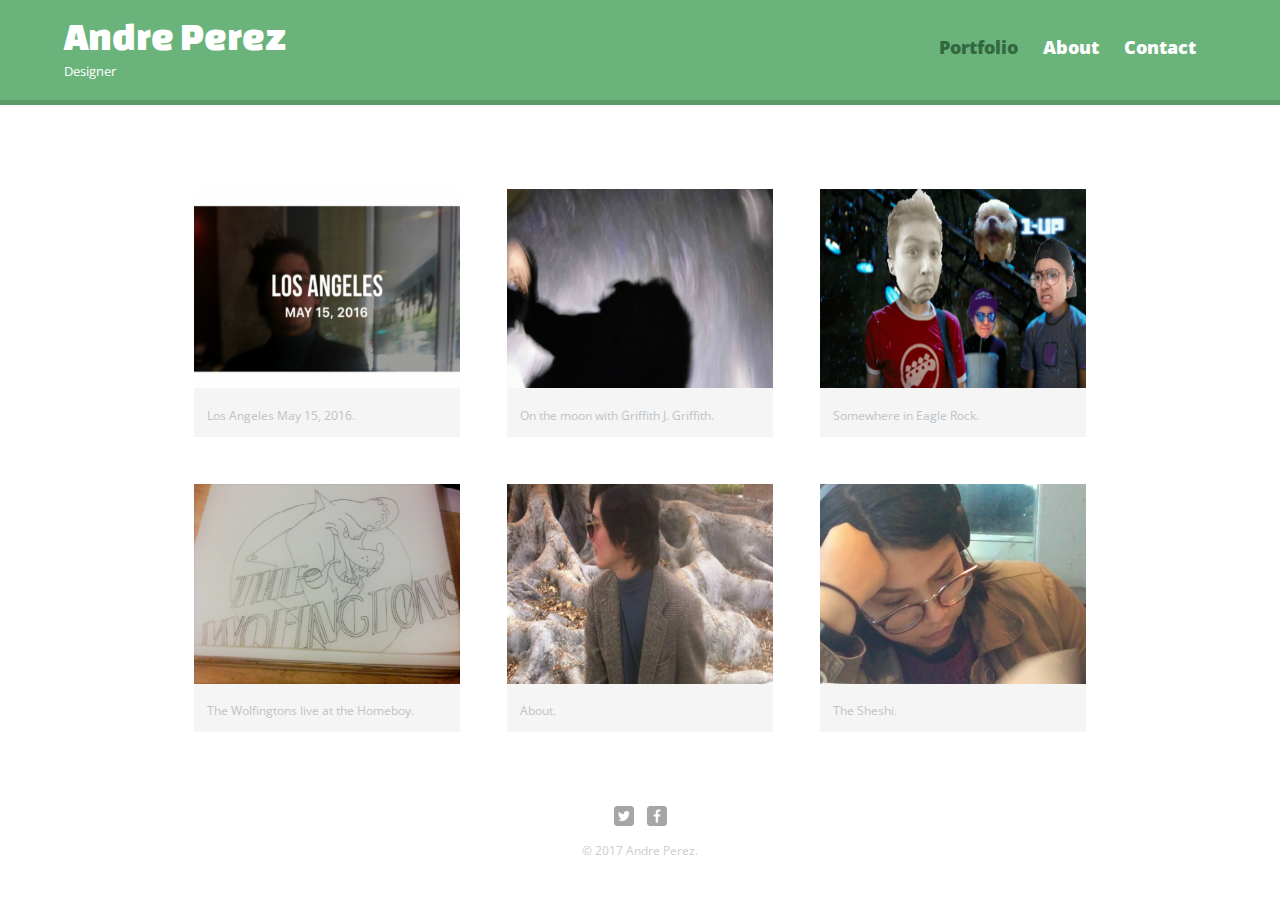
<file: index.html>
<!DOCTYPE html>
<html>
  <head>
    <meta charset="utf-8">
    <title>Andre Perez | Designer</title>
    <link rel="stylesheet" href="css/normalize.css">
    <link href="https://fonts.googleapis.com/css?family=Changa+One|Open+Sans" rel="stylesheet">
    <link rel="stylesheet" href="css/main.css">
    <link rel="stylesheet" href="css/responsive.css">
    <meta name="viewport" content="width=device/width, inital-scale=1.0">
  </head>
  <body>
    <header>
      <a href="index.html" id="logo">
        <h1>Andre Perez</h1>
        <h2>Designer</h2>
      </a>
      <nav>
        <ul>
          <li><a href="index.html" class="selected">Portfolio</a></li>
          <li><a href="about.html">About</a></li>
          <li><a href="contact.html">Contact</a></li>
        </ul>
      </nav>
    </header>
    
    <div id="wrapper">
      
      <section>
        
        <ul  id="gallery">
          
          <li>
            <a href="img/IMG-011.jpg">
              <img src="img/IMG-011.jpg" alt="">
              <p>Los Angeles May 15, 2016.</p>
            </a>
          </li>
          
          <li>
            <a href="img/IMG-012.jpg">
              <img src="img/IMG-012.jpg" alt="">
              <p>On the moon with Griffith J. Griffith.</p>
            </a>
          </li>
          
          <li>
            <a href="img/IMG-013.jpg">
              <img src="img/IMG-013.jpg" alt="">
              <p>Somewhere in Eagle Rock.</p>
            </a>
          </li>
          
          <li>
            <a href="img/IMG-014.jpg">
              <img src="img/IMG-014.jpg" alt="">
              <p>The Wolfingtons live at the Homeboy.</p>
            </a>
          </li>
          
          <li>
            <a href="img/IMG-015.jpg">
              <img src="img/IMG-015.jpg" alt="">
              <p>About.</p>
            </a>
          </li>
          
          <li>
            <a href="img/IMG-006.jpg">
              <img src="img/IMG-006.jpg" alt="">
              <p>The Sheshi.</p>
            </a>
          </li>
          
        </ul>
    
      </section>
      
      <footer>
        <a href="http://twitter.com/andreperez1101"><img src="img/twitter-wrap.png" alt="Twitter logo" class="social-icon"></a>
        <a href="http://facebook.com/100001254269018"><img src="img/facebook-wrap.png" alt="Facebook logo" class="social-icon"></a>
        <p>&copy; 2017 Andre Perez.</p>
      </footer>
      
    </div>
    
  </body>
</html>
</file>
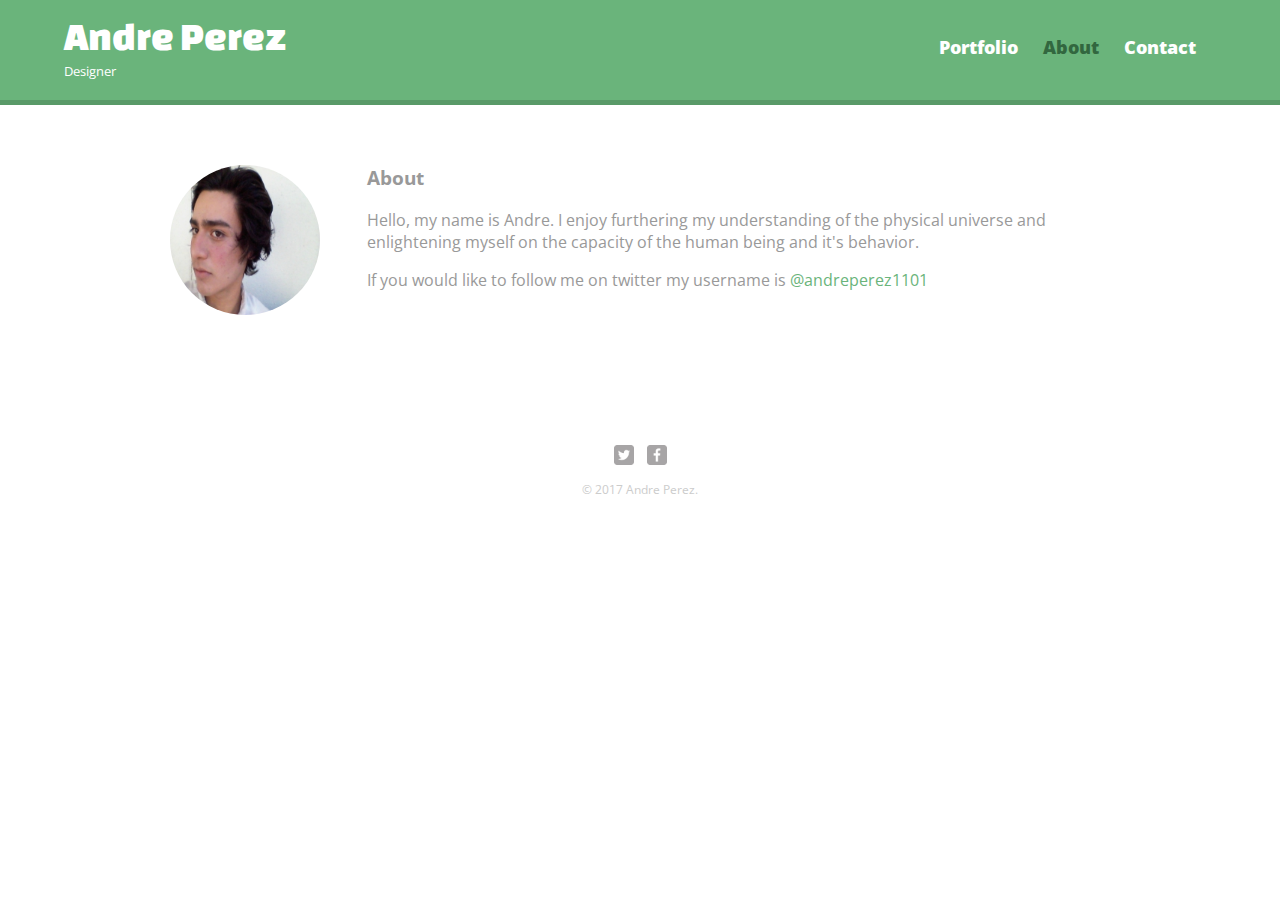
<file: about.html>
<!DOCTYPE html>
<html>
  <head>
    <meta charset="utf-8">
    <title>Andre Perez | Designer</title>
    <link rel="stylesheet" href="css/normalize.css">
    <link href="https://fonts.googleapis.com/css?family=Changa+One|Open+Sans" rel="stylesheet">
    <link rel="stylesheet" href="css/main.css">
    <link rel="stylesheet" href="css/responsive.css">
    <meta name="viewport" content="width=device/width, inital-scale=1.0">
  </head>
  <body>
    <header>
      <a href="index.html" id="logo">
        <h1>Andre Perez</h1>
        <h2>Designer</h2>
      </a>
      <nav>
        <ul>
          <li><a href="index.html" >Portfolio</a></li>
          <li><a href="about.html" class="selected">About</a></li>
          <li><a href="contact.html">Contact</a></li>
        </ul>
      </nav>
    </header>
    
    <div id="wrapper">
      
      <section>
        <img src="img/IMG-0001.jpg" alt="photograph of Andre Perez" class="profile-photo">
        <h3>About</h3>
        <p> Hello, my name is Andre. I enjoy furthering my understanding of the physical universe and enlightening myself on the capacity of the human being and it's behavior.</p>
        <p>If you would like to follow me on twitter my username is <a href="http://twitter.com/andreperez1101">@andreperez1101</a></p>
      </section>
      
      <footer>
        <a href="http://twitter.com/andreperez1101"><img src="img/twitter-wrap.png" alt="Twitter logo" class="social-icon"></a>
        <a href="http://facebook.com/100001254269018"><img src="img/facebook-wrap.png" alt="Facebook logo" class="social-icon"></a>
        <p>&copy; 2017 Andre Perez.</p>
      </footer>
      
    </div>
    
  </body>
</html>
</file>
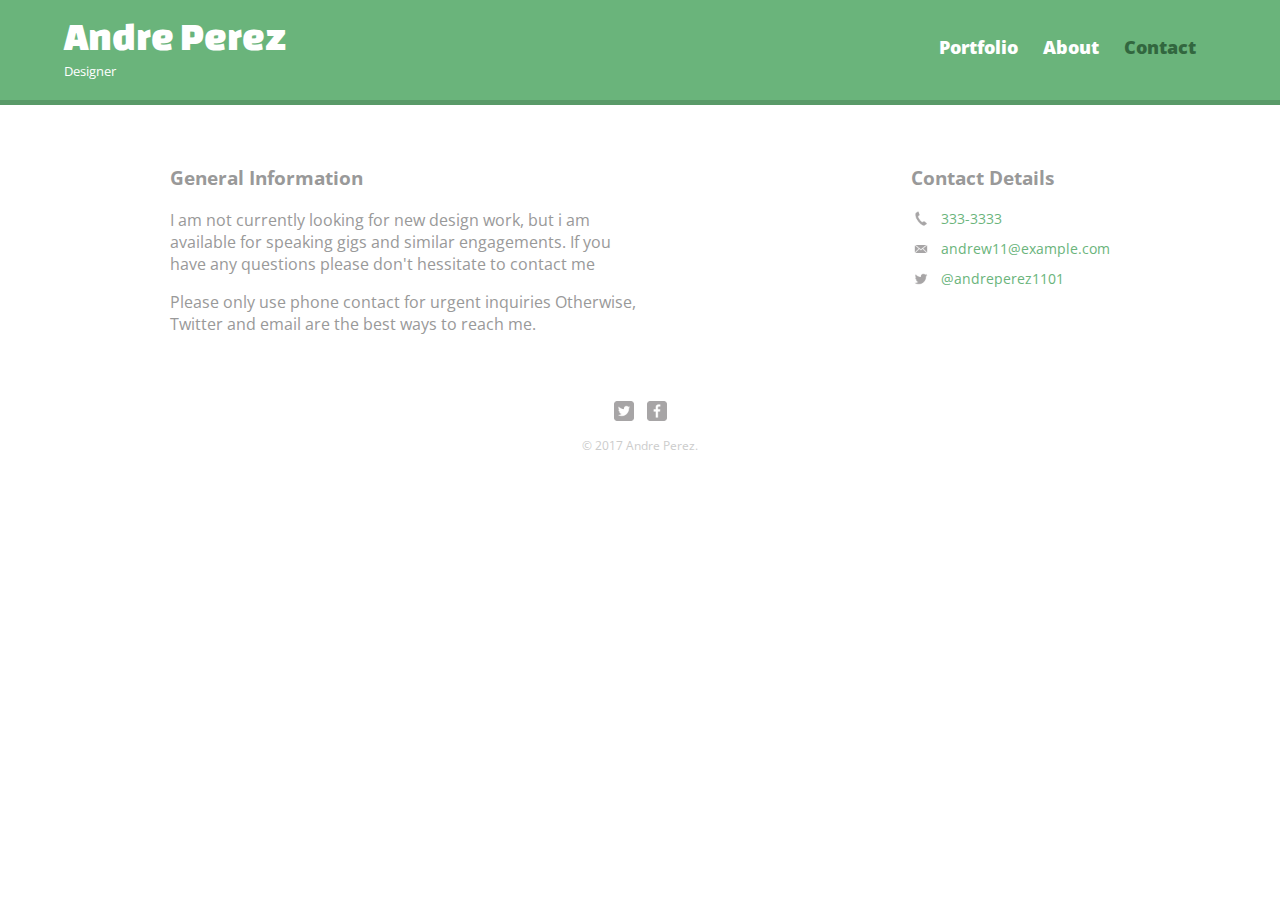
<file: contact.html>
<!DOCTYPE html>
<html>
  <head>
    <meta charset="utf-8">
    <title>Andre Perez | Designer</title>
    <link rel="stylesheet" href="css/normalize.css">
    <link href="https://fonts.googleapis.com/css?family=Changa+One|Open+Sans" rel="stylesheet">
    <link rel="stylesheet" href="css/main.css">
    <link rel="stylesheet" href="css/responsive.css">
    <meta name="viewport" content="width=device/width, inital-scale=1.0">
  </head>
  <body>
    <header>
      <a href="index.html" id="logo">
        <h1>Andre Perez</h1>
        <h2>Designer</h2>
      </a>
      <nav>
        <ul>
          <li><a href="index.html" >Portfolio</a></li>
          <li><a href="about.html">About</a></li>
          <li><a href="contact.html" class="selected">Contact</a></li>
        </ul>
      </nav>
    </header>
    
    <div id="wrapper">
      
      <section id="primary">
        <h3>General Information</h3>
        <p>I am not currently looking for new design work, but i am available for speaking gigs and similar engagements. If you have any questions please don't hessitate to contact me</p>
        <p>Please only use phone contact for urgent inquiries Otherwise, Twitter and email are the best ways to reach me.</p>
      </section>
      
      <section id="secondary">
        <h3>Contact Details</h3>
        <ul class="contact-info">
          <li class="phone"><a href="tel:333-3333">333-3333</a></li>
          <li class="mail"><a href="mailto:andrew11@example.com">andrew11@example.com</a></li>
          <li class="twitter"><a href="http://twitter.com/intent/tweet?screen_name=andreperez1101">@andreperez1101</a></li>
        </ul>
      </section>
      
      <footer>
        <a href="http://twitter.com/andreperez1101"><img src="img/twitter-wrap.png" alt="Twitter logo" class="social-icon"></a>
        <a href="http://facebook.com/100001254269018"><img src="img/facebook-wrap.png" alt="Facebook logo" class="social-icon"></a>
        <p>&copy; 2017 Andre Perez.</p>
      </footer>
      
    </div>
    
  </body>
</html>
</file>
<file: css/main.css>
/**************************************
 GENERAL
***************************************/

body {
  font-family: 'Open Sans', sans-serif;
}

#wrapper {
  max-width: 940px;
  margin: 0 auto;
  padding: 0 5%;
}

a {
  text-decoration: none;
}

img {
  max-width: 100%;
}

h3 {
  margin: 0 0 1em 0;
}

/**************************************
 HEADING
***************************************/

header {
  float: left;
  margin: 0 0 30px 0;
  padding: 5px 0 0 0;
  width: 100%;
}


#logo {
  text-align: center;
  margin: 0;
}

h1 {
  font-family: 'Changa One', sans-serif;
  margin: 15px 0;
  font-size: 1.75em;
  font-weight: normal;
  line-height: 0.8em;
}

h2 {
  font-size: 0.75em;
  margin: -5px 0 0;
  font-weight: normal;
}



/**************************************
  NAVIGATION
***************************************/

nav {
  text-align: center;
  padding: 10px 0;
  margin: 20px 0 0;
}

nav ul {
  list-style: none;
  margin: 0 10px;
  padding: 0;
}

nav li {
  display: inline-block;
}

nav a {
  font-weight: 800;
  padding: 15px 10px;
}



/**************************************
  FOOTER
***************************************/

footer {
  font-size: 0.75em;
  text-align: center;
  clear: both;
  padding-top: 50px;
  color: #ccc;
}

.social-icon {
  width: 20px;
  height: 20px;
  margin: 0 5px;
}




/**************************************
PAGE: PORTFOLIO
***************************************/

#gallery {
  margin: 0;
  padding: 0;
  list-style: none;
}
  
#gallery li {
  float: left;
  width: 45%;
  margin: 2.5%;
  background-color: #f5f5f5;
  color: #bdc3c7; 
}

#gallery li a p {
  margin: 0;
  padding: 5%;
  font-size: 0.75em;
  color: #bdc3c7;
}



/**************************************
PAGE: ABOUT
***************************************/

.profile-photo {
  display: block;
  max-width: 150px;
  margin: 0 auto 30px;
  border-radius: 100%;
} 

/**************************************
PAGE: CONTACT
***************************************/

.contact-info {
  list-style: none;
  padding: 0;
  margin: 0;
  font-size: 0.9em;
}

.contact-info a {
  display: block;
  min-height: 20px;
  background-repeat: no-repeat;
  background-size: 20px 20px;
  padding: 0 0 0 30px;
  margin: 0 0 10px;
}

.contact-info li.phone a {
  background-image: url('../img/phone.png');
}

.contact-info li.mail a {
  background-image: url('../img/mail.png');
}

.contact-info li.twitter a {
  background-image: url('../img/twitter.png');
}



/**************************************
 COLORS
***************************************/

/* site body */
body {
  background-color: #fff;
  color: #999;
}

/* green header */
header {
  background: #6ab47b;
  border-color: #599a68;
}

/* nav background on mobile devices */
nav {
  background: #599a68;
}

/* logo text */
h1, h2 {
  color: #fff; 
}

/* links */
a {
  color: #6ab47b; 
}

/* nav link */
nav a, nav a:visited {
  color: #fff;
}

/* sekected nav link */
nav a.selected, nav a:hover {
  color: #32673f; 
}
</file>
<file: css/responsive.css>
@media screen and (min-width: 480px) {
  
  /**************************************
  TWO COLUMN LAYOUT
  ***************************************/
  
  #primary {
    width: 50%;
    float: left;
  }
  
  #secondary {
    widows: 40%;
    float: right;
  }
  
  
  /**************************************
   PAGE: PORTFOLIO
  ***************************************/
  
  #gallery li {
    width: 28.33333%;
  }
  
  #gallery li:nth-child(4n) {
    clear:left; 
  }
  
    /**************************************
   PAGE: ABOUT
  ***************************************/
  
  .profile-photo {
    float: left;
    margin: 0 5% 80px 0; 
  }
  
    
}



@media screen and (min-width: 660px) {
  
   /**************************************
   HEADER
  ***************************************/
  
  nav {
    background: none;
    float: right;
    font-size: 1.125em;
    margin-right: 5%;
    text-align: right;
    width: 45%;
  }
   
 #logo {
    float: left;
    margin-left: 5%;
    text-align: left;
    width: 45%;
  }
   
  h1 {
    font-size: 2.5em;
  }
  
  h2 {
    font-size: 0.825em;
    margin-bottom: 20px;
  }
  
  header {
    border-bottom: 5px solid #599a68;
    margin-bottom: 60px; 
  }
  
}
</file>
